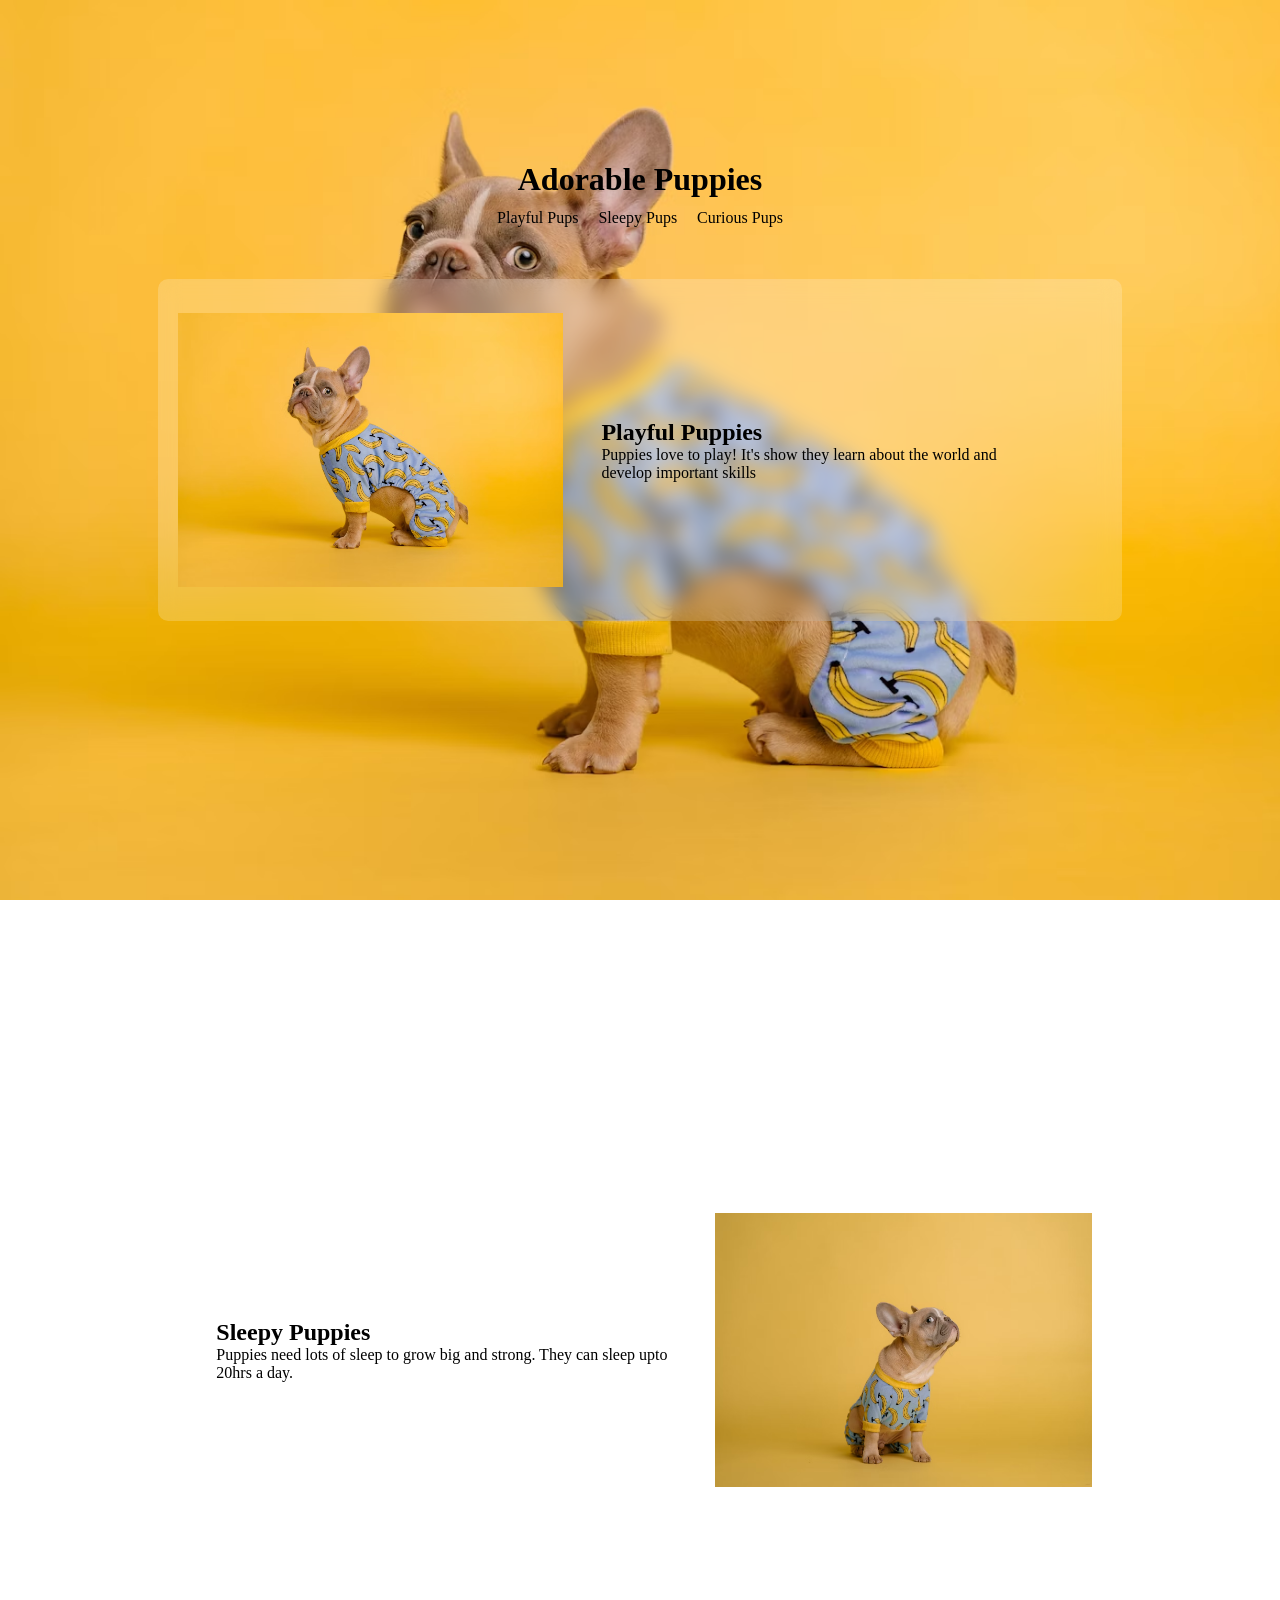
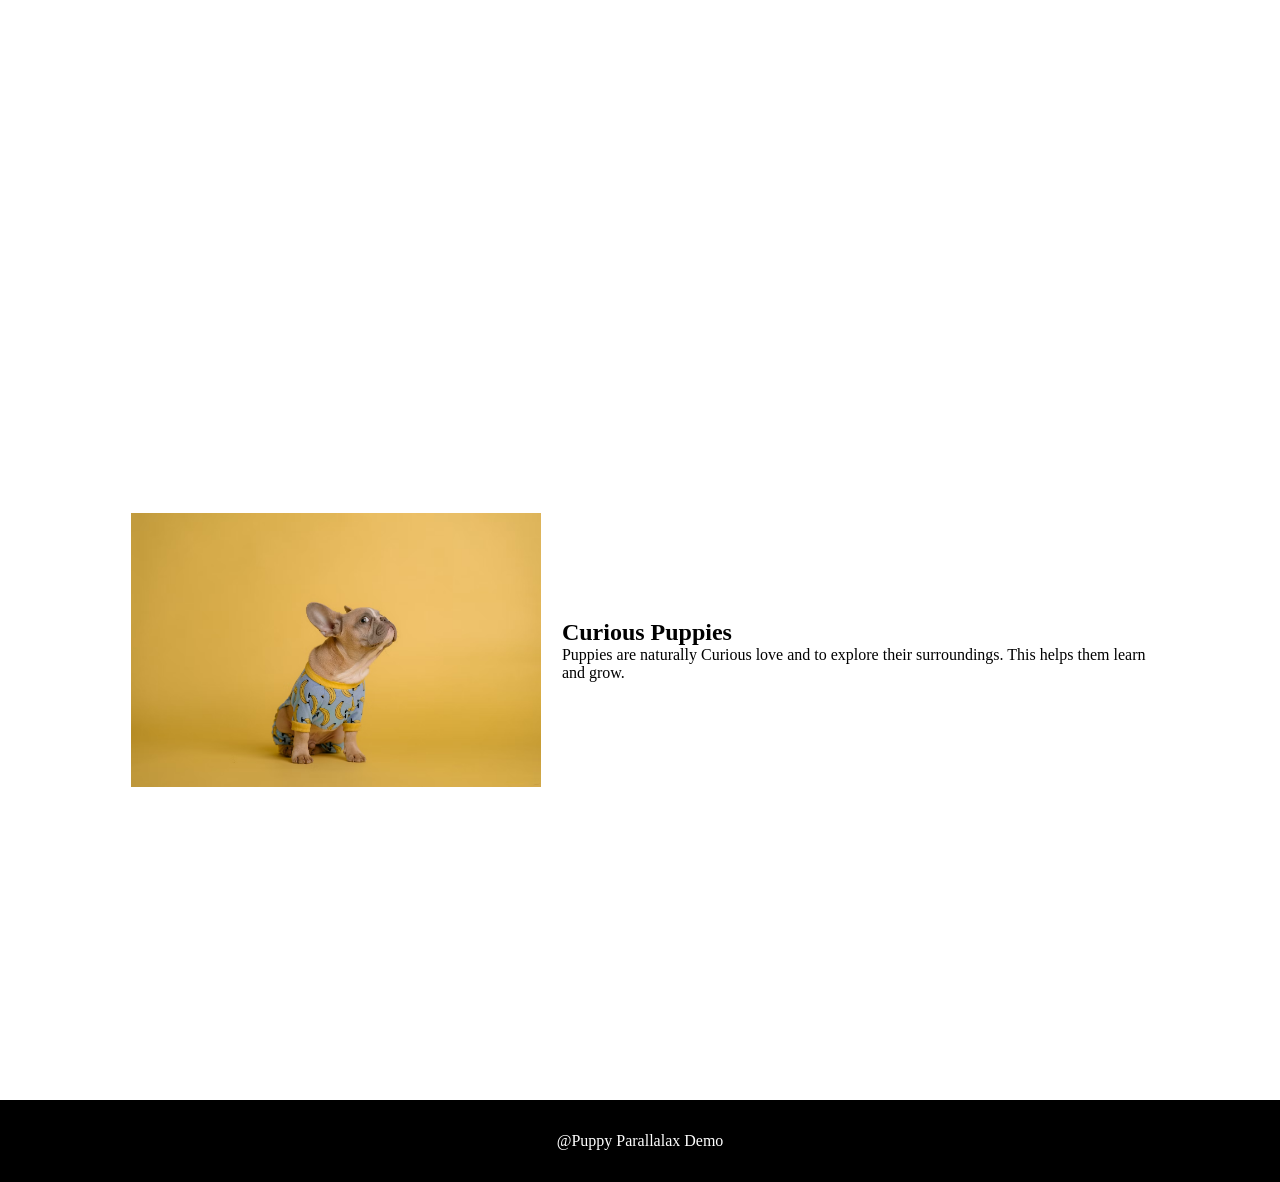
<file: index.html>
<!DOCTYPE html>
<html lang="en">
<head>
    <meta charset="UTF-8">
    <meta name="viewport" content="width=device-width, initial-scale=1.0">
    <title>workshop2</title>
    <link rel="stylesheet" href="workshop2.css">
</head>
<body>
<div class="image1" id="img1">
  <header class="nav"> 
    <h1>Adorable Puppies</h1>
    <nav class="navbar">
        <a href="#img1">Playful Pups</a>
        <a href="#img2">Sleepy Pups</a>
        <a href="#img3">Curious Pups</a>
    </nav>
  </header> 

  <div class="Playful">
    <img src="img1.avif" alt=""  width="40%" height="80%">
    <div class="content">
        <h2>Playful Puppies</h2>
        <p>Puppies love to play! It's show they learn about the world and develop important skills</p>
    </div>
  </div> 
</div>

  <div class="image2" id="img2"> 
    <div class="Sleepy">
        <div class="content1">
            <h2>Sleepy Puppies</h2>
            <p>Puppies need lots of sleep to grow big and strong. They can sleep upto 20hrs a day.</p>
        </div>
        <img src="img4.avif" alt=""  width="40%" height="80%" class="img1">
      </div> 
  </div>


  <div class="image3" id="img3">
    <div class="Curious">
        <img src="img4.avif" alt=""  width="40%" height="80%" class="img2">
        <div class="content2">
            <h2>Curious Puppies</h2>
            <p>Puppies are naturally Curious love and to explore their surroundings. This helps them learn and grow.</p>
        </div>
      </div>
  </div>
  <div class="image4"></div>  

  <footer>
    @Puppy Parallalax Demo
  </footer>

</body>
</html>
</file>
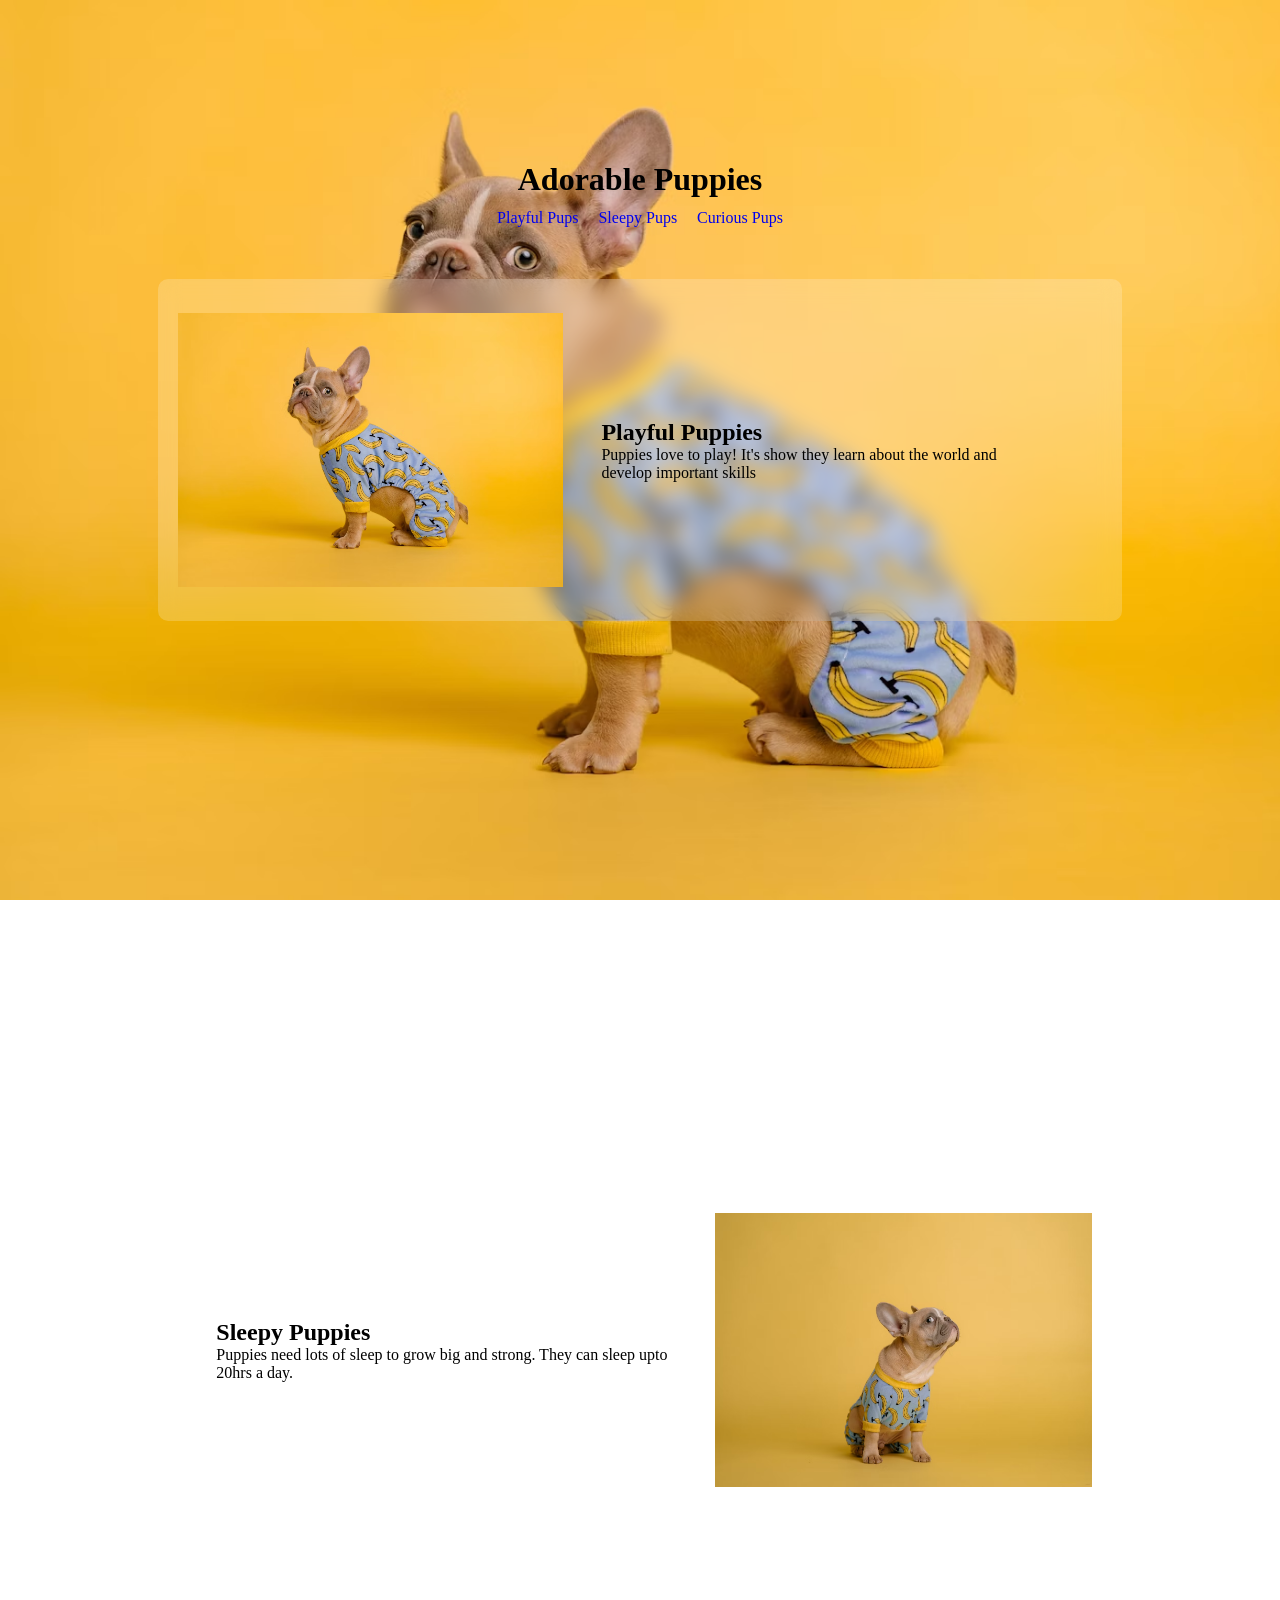
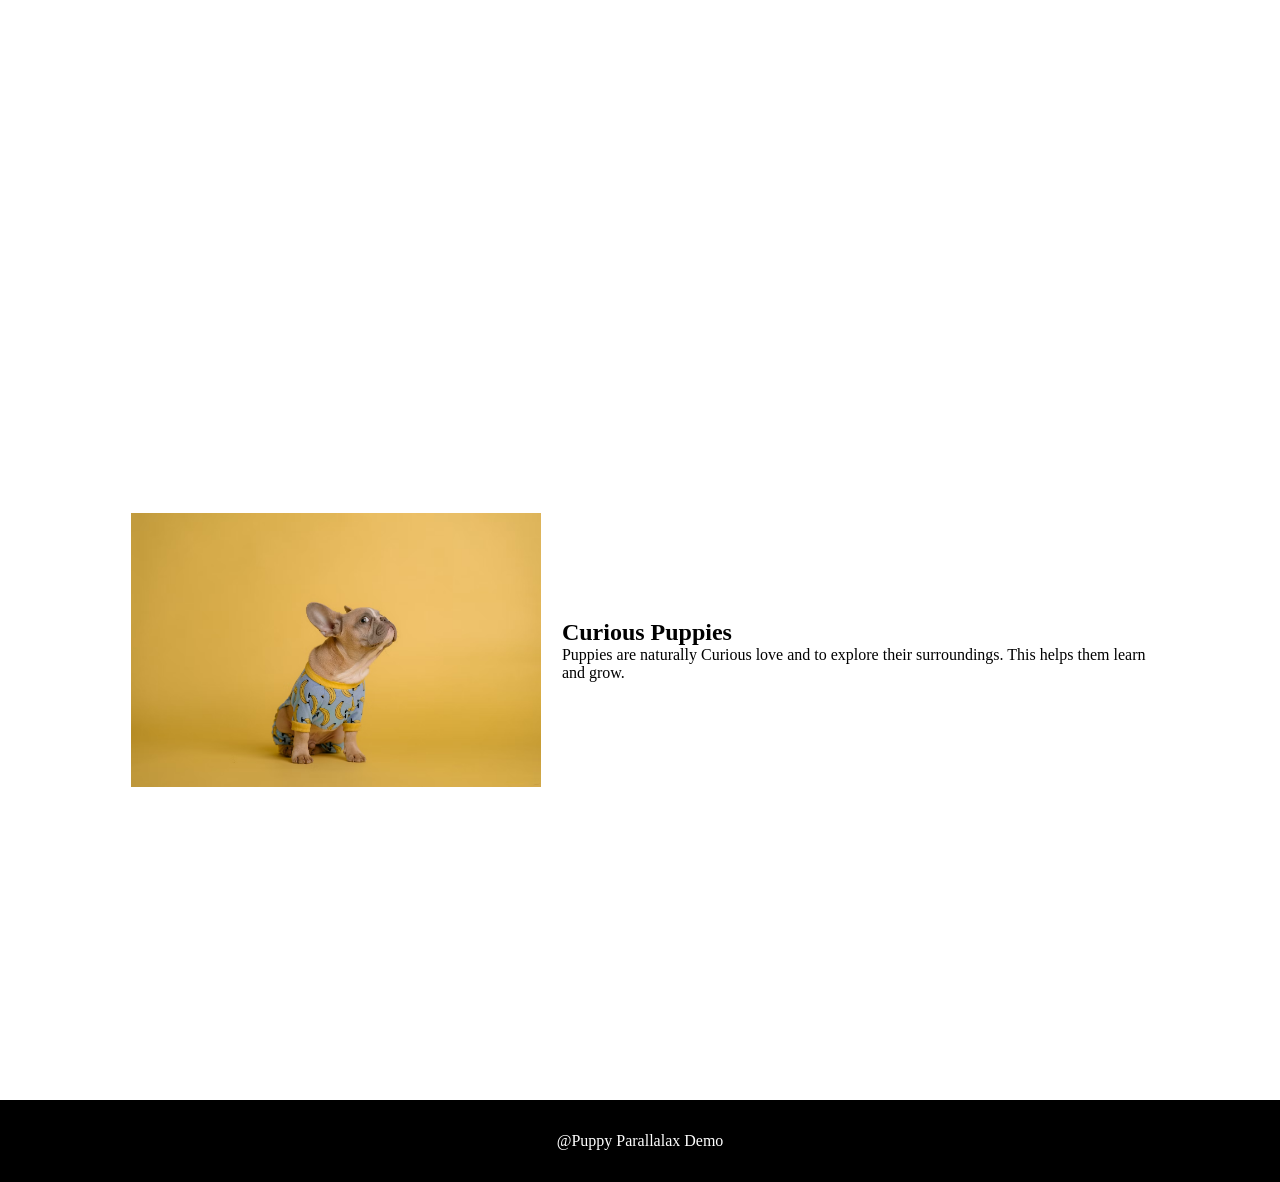
<file: workkshop2/index.html>
<!DOCTYPE html>
<html lang="en">
<head>
    <meta charset="UTF-8">
    <meta name="viewport" content="width=device-width, initial-scale=1.0">
    <title>Document</title>
    <link rel="stylesheet" href="workshop2.css">
</head>
<body>
<div class="image1" id="img1">
  <header class="nav"> 
    <h1>Adorable Puppies</h1>
    <nav class="navbar">
        <a href="#img1">Playful Pups</a>
        <a href="#img2">Sleepy Pups</a>
        <a href="#img3">Curious Pups</a>
    </nav>
  </header> 

  <div class="Playful">
    <img src="img1.avif" alt=""  width="40%" height="80%">
    <div class="content">
        <h2>Playful Puppies</h2>
        <p>Puppies love to play! It's show they learn about the world and develop important skills</p>
    </div>
  </div> 
</div>

  <div class="image2" id="img2"> 
    <div class="Sleepy">
        <div class="content1">
            <h2>Sleepy Puppies</h2>
            <p>Puppies need lots of sleep to grow big and strong. They can sleep upto 20hrs a day.</p>
        </div>
        <img src="img4.avif" alt=""  width="40%" height="80%" class="img1">
      </div> 
  </div>


  <div class="image3" id="img3">
    <div class="Curious">
        <img src="img4.avif" alt=""  width="40%" height="80%" class="img2">
        <div class="content2">
            <h2>Curious Puppies</h2>
            <p>Puppies are naturally Curious love and to explore their surroundings. This helps them learn and grow.</p>
        </div>
      </div>
  </div>
  <div class="image4"></div>  

  <footer>
    @Puppy Parallalax Demo
  </footer>

</body>
</html>
</file>
<file: workshop2.css>
*{
    box-sizing: border-box;
    margin: 0;
    padding: 0;
}
.image1{
        background-image: url("img1.avif");
        height: 100vh;
        background-attachment: fixed;
        background-size: cover;
        background-repeat: no-repeat;
        display: flex;
        flex-direction: column;
        justify-content:space-around;
        align-items: center;
}
.nav{
    margin-top: -40%;
    font-family: cursive;
    position: fixed;
    z-index: 1;
}
.navbar a, a:visited{
    text-decoration: none;
    color: black;
}
.navbar{
    display: flex;
    column-gap: 20px; 
    padding-top: 4%;  
    justify-content: center;   
} 
h1{
    text-align: center;
}
.Playful{
    display: flex;
    align-items: center;
    background-color: white;
    justify-content: space-around;
    row-gap: 2%;
    border-radius: 10px;
    background: rgba(255, 255, 255, .2);
    backdrop-filter: blur(10px);
} 
h2{
    font-family: cursive;
}
.content{
    padding-right: 10%;
    padding-left: 2%;
    font-family: cursive;
}
img{
   margin-left: 2%;
   border: 10px;
}
.image2{
    background-image: url("img4.avif");
    height: 100vh;
    background-attachment: fixed;
    background-size: cover;
    background-repeat: no-repeat;
    display: flex;
    flex-direction: column;
    justify-content:space-around;
    align-items: center;
}
.Sleepy{
    display: flex;
    align-items: center;
    background-color: white;
    justify-content: space-around;
    row-gap: 2%;
    border-radius: 10px;
    background: rgba(255, 255, 255, .2);
    backdrop-filter: blur(10px);
    /* margin-top: -20%; */
} 
.content1{
    /* padding-right: 10%; */
    padding-left: 5%;
    font-family: cursive;
}
img{
    /* margin-left: 2%; */
    margin-right: 2%;
    border: 10px;
}
.image3{
    background-image: url("img3.avif");
    height: 100vh;
    background-attachment: fixed;
    background-size: cover;
    background-repeat: no-repeat;
    display: flex;
    flex-direction: column;
    justify-content:space-around;
    align-items: center;
} 
.Curious{
    display: flex;
    align-items: center;
    background-color: white;
    justify-content: space-around;
    row-gap: 2%;
    border-radius: 10px;
    background: rgba(255, 255, 255, .2);
    backdrop-filter: blur(10px);
    /* margin-top: -20%; */
} 
.content{
    padding-right: 10%;
    padding-left: 2%;
    font-family: cursive;
}
img{
    margin-left: 2%;
   border: 10px;
}
footer{
    background-color: black;
    color: white;
    text-align: center;
    padding: 2.5%;
    font-family: cursive;
}
@media screen and (width<=576px){
    /* .image1{
        height: 100vh;
    } */
    .nav{
        margin-top: -90%;
        font-family: cursive;
        position: fixed;
    }
    .Playful{
        display: flex;
        flex-direction: column;
        width: 70%;
        height: 50%;
    } 
    .content{
        padding-left: 25%; 
        font-family: cursive;
    }
    img{
       width: 50%;
       height: 30%;
       border: 10px;
    }
    .Sleepy{
        display: flex;
        flex-direction: column;
        width: 70%;
        height: 50%;
    } 
    .content1{
        margin-left: 17%;
        margin-right: 17%;
    }
    .Curious{
        display: flex;
        flex-direction: column;
        width: 70%;
        height: 50%;
    } 
    .content2{
        padding-left: 25%; 
        font-family: cursive;
    }
}
</file>
<file: workkshop2/workshop2.css>
*{
    box-sizing: border-box;
    margin: 0;
    padding: 0;
}
.image1{
        background-image: url("img1.avif");
        height: 100vh;
        background-attachment: fixed;
        background-size: cover;
        background-repeat: no-repeat;
        display: flex;
        flex-direction: column;
        justify-content:space-around;
        align-items: center;
}
.nav{
    margin-top: -40%;
    font-family: cursive;
    position: fixed;
}
.navbar a{
    text-decoration: none;
}
.navbar{
    display: flex;
    column-gap: 20px; 
    padding-top: 4%;  
    justify-content: center;   
} 
h1{
    text-align: center;
}
.Playful{
    display: flex;
    align-items: center;
    background-color: white;
    justify-content: space-around;
    row-gap: 2%;
    border-radius: 10px;
    background: rgba(255, 255, 255, .2);
    backdrop-filter: blur(10px);
} 
h2{
    font-family: cursive;
}
.content{
    padding-right: 10%;
    padding-left: 2%;
    font-family: cursive;
}
img{
   margin-left: 2%;
   border: 10px;
}
.image2{
    background-image: url("img4.avif");
    height: 100vh;
    background-attachment: fixed;
    background-size: cover;
    background-repeat: no-repeat;
    display: flex;
    flex-direction: column;
    justify-content:space-around;
    align-items: center;
}
.Sleepy{
    display: flex;
    align-items: center;
    background-color: white;
    justify-content: space-around;
    row-gap: 2%;
    border-radius: 10px;
    background: rgba(255, 255, 255, .2);
    backdrop-filter: blur(10px);
    /* margin-top: -20%; */
} 
.content1{
    /* padding-right: 10%; */
    padding-left: 5%;
    font-family: cursive;
}
img{
    /* margin-left: 2%; */
    margin-right: 2%;
    border: 10px;
}
.image3{
    background-image: url("img3.avif");
    height: 100vh;
    background-attachment: fixed;
    background-size: cover;
    background-repeat: no-repeat;
    display: flex;
    flex-direction: column;
    justify-content:space-around;
    align-items: center;
} 
.Curious{
    display: flex;
    align-items: center;
    background-color: white;
    justify-content: space-around;
    row-gap: 2%;
    border-radius: 10px;
    background: rgba(255, 255, 255, .2);
    backdrop-filter: blur(10px);
    /* margin-top: -20%; */
} 
.content{
    padding-right: 10%;
    padding-left: 2%;
    font-family: cursive;
}
img{
    margin-left: 2%;
   border: 10px;
}
footer{
    background-color: black;
    color: white;
    text-align: center;
    padding: 2.5%;
    font-family: cursive;
}
@media screen and (width<=576px){
    .image1{
        height: 100vh;
    }
    .nav{
        margin-top: -90%;
        font-family: cursive;
        position: fixed;
    }
    .Playful{
        display: flex;
        flex-direction: column;
        width: 70%;
        height: 50%;
    } 
    .content{
        padding-left: 25%; 
        font-family: cursive;
    }
    img{
       width: 50%;
       height: 30%;
       border: 10px;
    }
    .Sleepy{
        display: flex;
        flex-direction: column;
        width: 70%;
        height: 50%;
    } 
    .content1{
        margin-left: 17%;
        margin-right: 17%;
    }
    .Curious{
        display: flex;
        flex-direction: column;
        width: 70%;
        height: 50%;
    } 
    .content2{
        padding-left: 25%; 
        font-family: cursive;
    }
}
</file>
